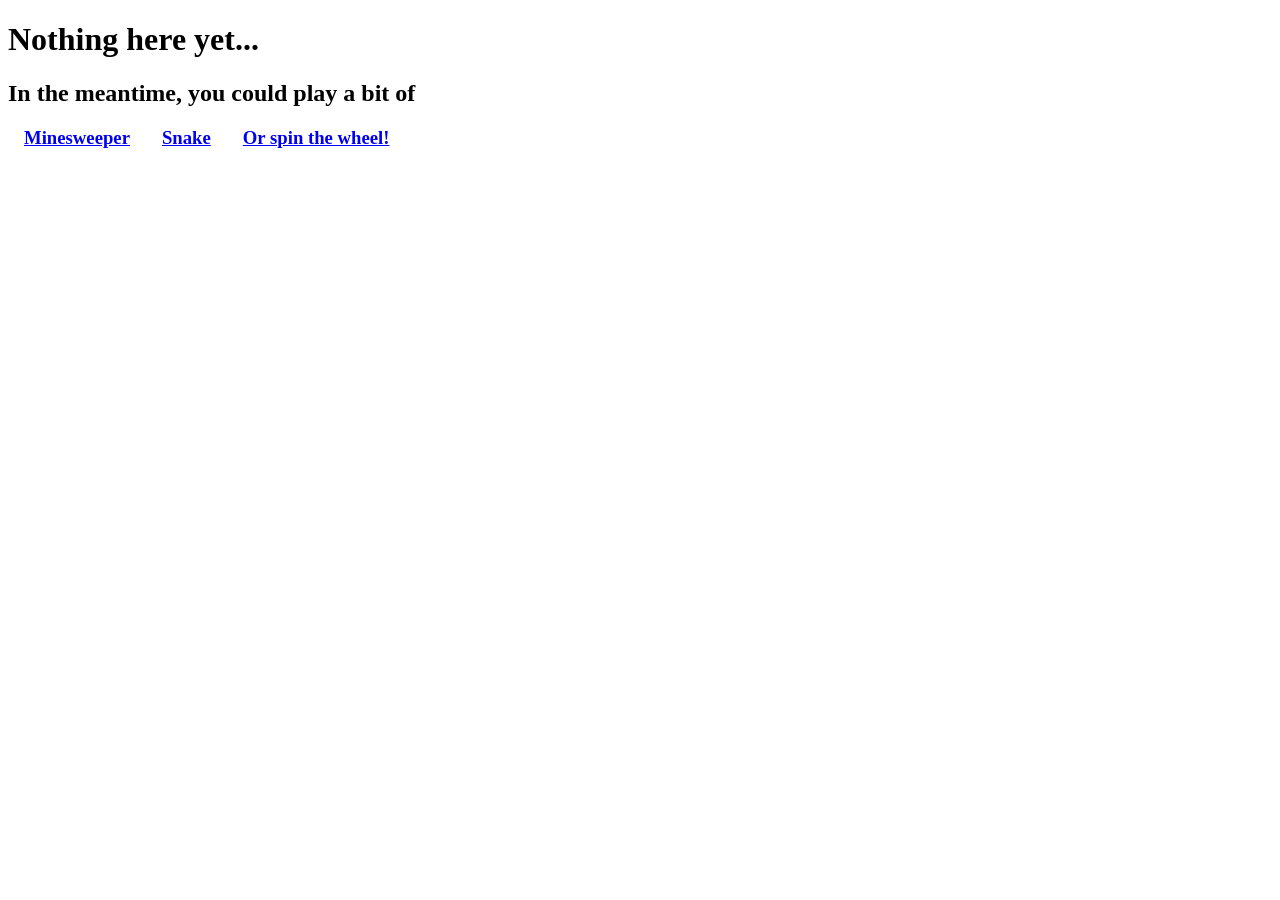
<file: index.html>
<!DOCTYPE html>
<html lang="en">
<head>
    <meta charset="UTF-8">
    <meta name="viewport">
    <title>Zhabelle</title>
    <link rel="stylesheet" href="index.css">
</head>
<body>
    <h1>Nothing here yet...</h1>
    <h2>In the meantime, you could play a bit of</h2>
    <div class="cosa">
        <h3><a href="./buscaminas/busca.html">Minesweeper</a></h3>
        <h3><a href="./snek/snek.html">Snake</a></h3>
        <h3><a href="./ruleta/ruleta.html">Or spin the wheel!</a></h3>
    </div>
</body>
</html>
</file>
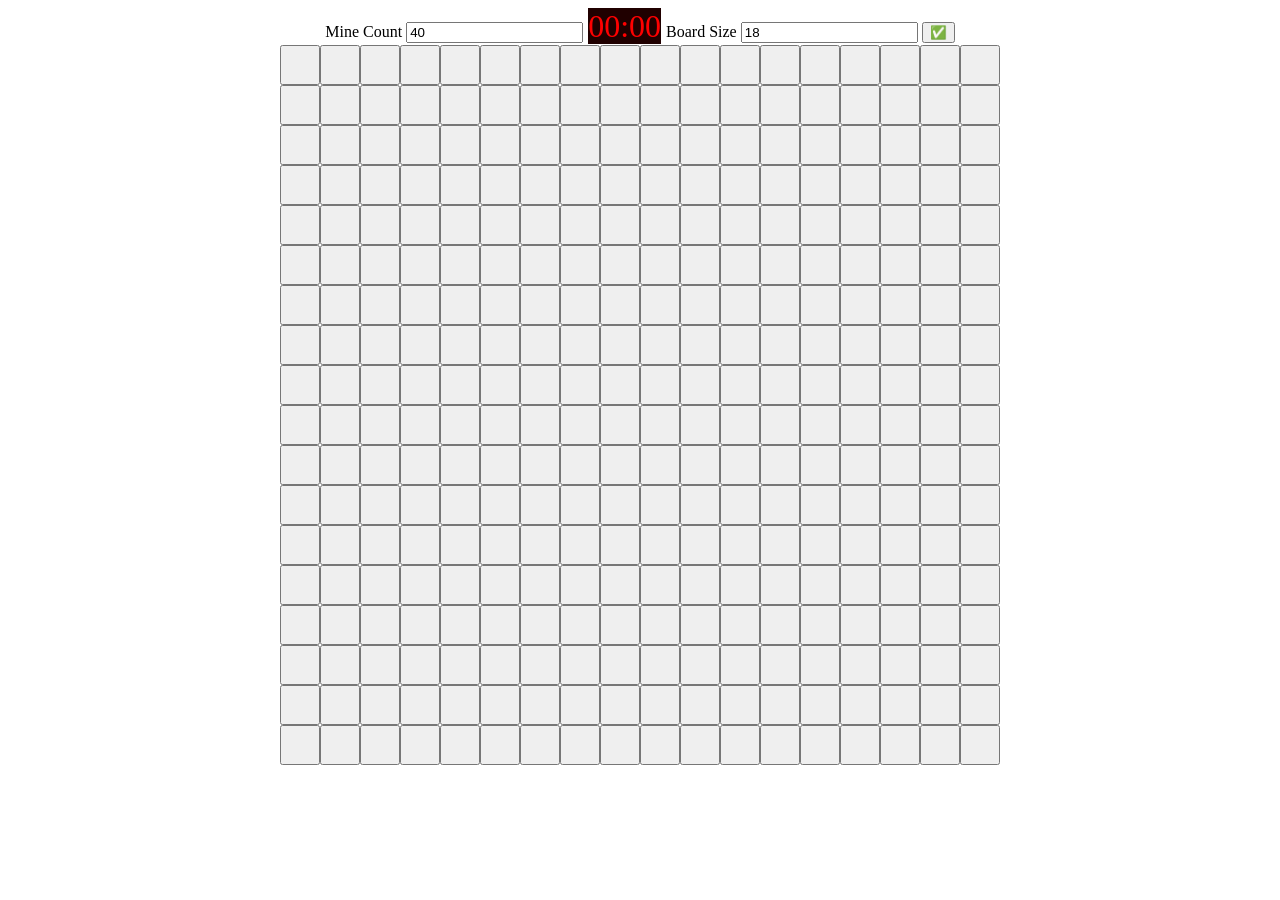
<file: buscaminas/busca.html>
<!DOCTYPE html>
<html lang="en">
<head>
    <meta charset="UTF-8">
    <meta name="viewport" >
    <title>Buscaminas</title>
    <link rel="stylesheet" href="busca.css"></link>
</head>
<body>
    <center>
        <div class="settings">
            <label for="mineCount">Mine Count</label>
            <input type="number" name="mineCount" id="mineCount" value="40">
            <span id="taimaa">00:00</span>
            <label for="boardSize">Board Size</label>
            <input type="number" name="boardSize" id="boardSize" value="18">
            <button type="button" onclick="regenBoard()">✅</button>
        </div>
        <div class="tablero"></div>
    </center>
</body>
<script src="busca.js"></script>
</html>
</file>
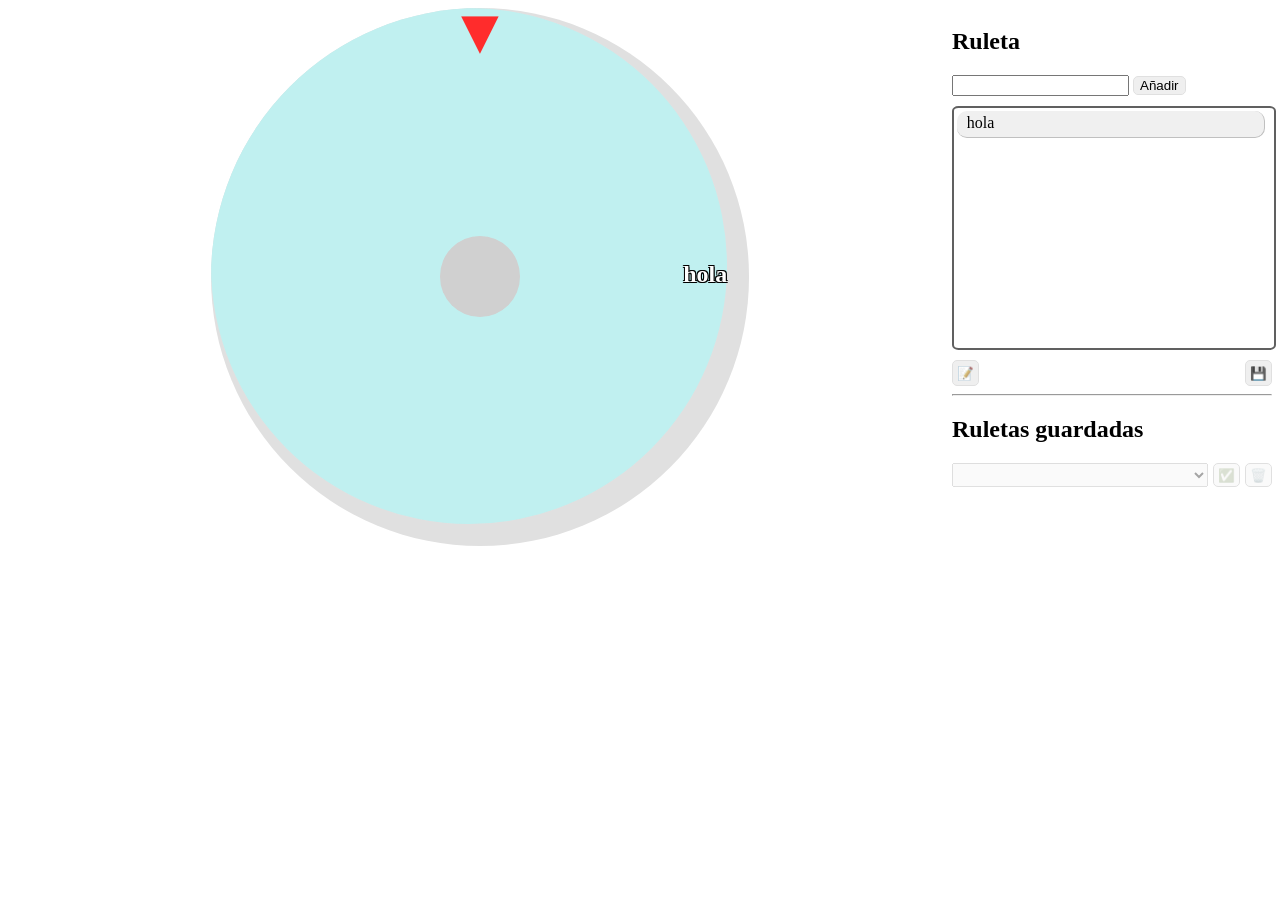
<file: ruleta/ruleta.html>
<!DOCTYPE html>
<html lang="en">
<head>
    <meta charset="UTF-8">
    <meta name="viewport">
    <title>Ruleta</title>
    <link rel="stylesheet" href="ruleta.css">
</head>
<body>
    <div class="app">
        <div class="opciones"></div>
        <div class="cosa">
            <div class="rouletteHolder">
                <div id="ruleta"></div>
            </div>
        </div>
        <div class="entries">
            <h2>Ruleta</h2>
            <input type="text" name="entryInput" id="entryInput">
            <button type="button" onclick="addEntry()">Añadir</button>
            <div name="" id="entryList"></div>
            <textarea name="entryListEditor" id="entryListEditor" style="display: none;"></textarea>
            <div class="entrySettings">
                <button onclick="toggleEntryEditor(this)">📝</button>
                <button name="saveRuletaBtn" onclick="toggleSaveModal(true)">💾</button>
            </div>
            <hr>
            <h2>Ruletas guardadas</h2>
            <div class="loadRoulettes">
                <div>
                    <select name="savedRouletteSelector" id="savedRouletteSelector" disabled="disabled"></select>
                    <button type="button" disabled="disabled" id="loadSavedRoulette" onclick="loadSavedRoulette()">✅</button>
                    <button type="button" disabled="disabled" id="removeSavedRoulette" onclick="removeSavedRoulette()">🗑️</button>
                </div>
            </div>
        </div>
    </div>
    <audio src="clave.wav" style="display: none;" id="audioClave"></audio>
    <div class="modal" hidden>
        <center class="modalContent">
            <h2 id="modalTitle">Ha ganado:</h2>
            <div class="winnerStuff">
                🎉
                <h1 id="winnerText">winner</h1>
                🎉
            </div>
            <div>
                <button type="button" onclick="hideWinnerEntry()">👁️</button>
                <button type="button" onclick="toggleModal(false)">✅</button>
                <button type="button" onclick="deleteWinnerEntry()">🗑️</button>
            </div>
            <button type="button" class="modalClose" onclick="toggleModal(false)">X</button>
        </center>
    </div>
    <div class="modal saveRouletteModal" hidden>
        <div class="modalContent">
            <h1>Guardar Ruleta</h1>
            <div>
                <label for="ruletaName">Nombre: </label>
                <input type="text" name="ruletaName" id="ruletaName">
            </div>
            <button type="button" onclick="saveRoulette()">💾</button>
            <button type="button" class="modalClose" onclick="toggleSaveModal(false)">X</button>
        </div>
    </div>
</body>
<script src="ruleta.js"></script>
</html>
</file>
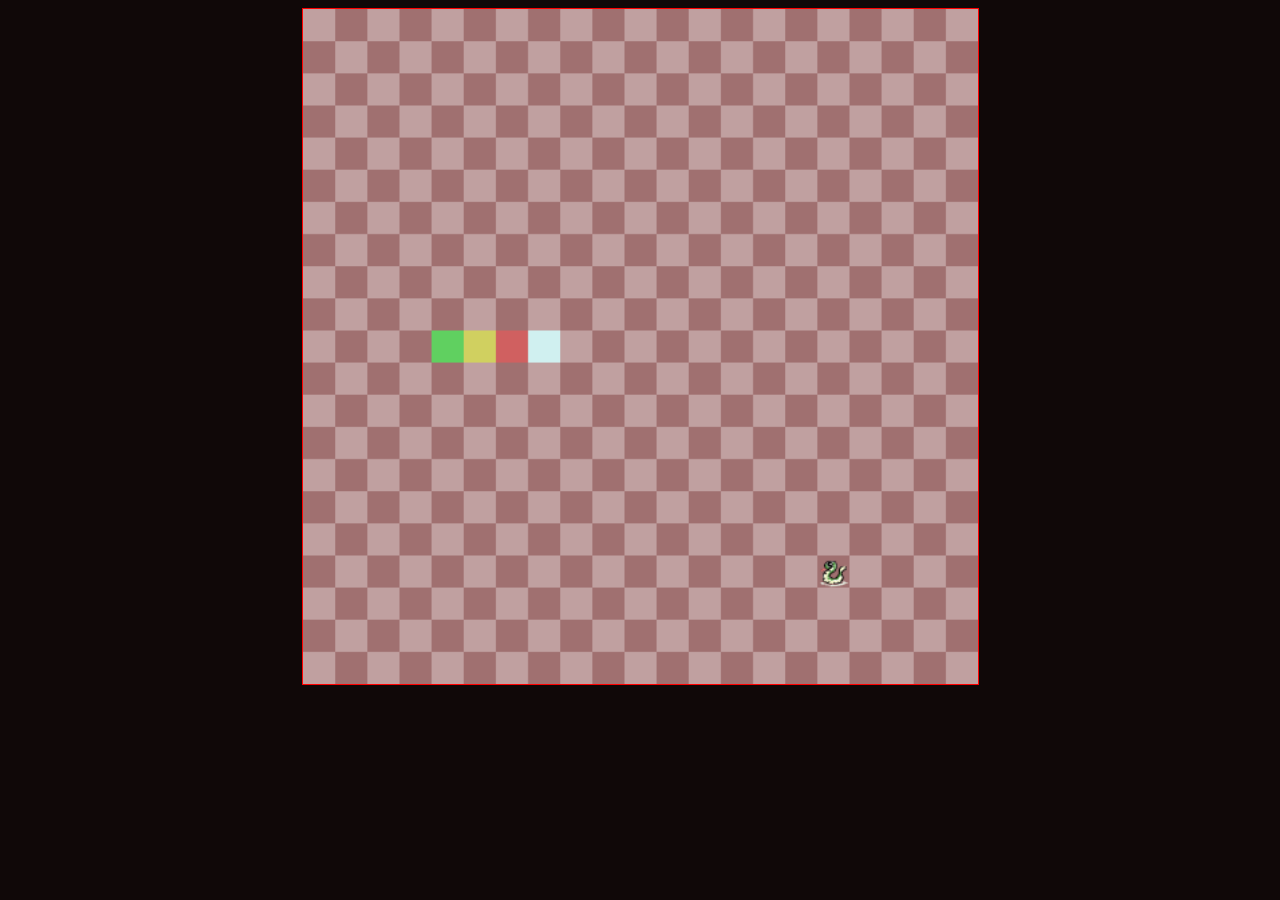
<file: snek/snek.html>
<!DOCTYPE html>
<html lang="en">
<head>
    <meta charset="UTF-8">
    <meta name="viewport">
    <title>Snek</title>
    <link rel="stylesheet" href="snekstyle.css"></link>
</head>
<body>
    <canvas id="snekGem"></canvas>
</body>
<script src="snek.js"></script>
</html>
</file>
<file: index.css>
div.cosa {
    display: flex;

    * {
        margin: 0 8px;
    }
}
</file>
<file: buscaminas/busca.css>
/* @font-face {
    font-family: 'sevment';
    src: url("./Seven\ Segment.ttf");
} */

:root {
    --text-borde-color: #404040;
    --text-borde-color1: #d0d0d0;
}

#taimaa {
    background-color: #200000;
    width: 2.275em;
    font-size: 2em;
    margin: 1px;
    color: red;
}

div.tablero {
    display: grid;
    width: 42vw;
    height: 42vw;
    user-select: none;

    .tile {
        width: 100%;
        height: 100%;

        &.discovered {
            background-color: rgb(189, 189, 189);
        }

        &.discovered, &.hiddenMine {
            font-weight: 900;
            font-size: 1.5em;
            text-shadow: 
                1px 1px var(--text-borde-color1), -1px -1px var(--text-borde-color1), 1px -1px var(--text-borde-color1), -1px 1px var(--text-borde-color1),
                2px 2px var(--text-borde-color), -2px -2px var(--text-borde-color), 2px -2px var(--text-borde-color), -2px 2px var(--text-borde-color);
        }

        &.flagged::after {
            content: "🚩";
        }

        &.badFlag::after {
            content: "🚩";
            color: transparent;
            text-shadow: 0 0 gray;
        }

        &.hiddenMine {
            color: gray;
        }
    }
}
</file>
<file: ruleta/ruleta.css>
*{
    user-select: none;
}

body {
    margin: 0;
}

.app {
    display: flex;
    justify-content: space-between;
    margin: 8px;
}

.rouletteHolder {
    background-color: #e0e0e0;
    border-radius: 50%;
    width: 42vw;
    height: 42vw;
    position: relative;
    overflow: hidden;

    &::before {
        content: "";
        pointer-events: none;
        background-color: #d0d0d0;
        width: 15%;
        height: 15%;
        border-radius: 50%;
        display: block;
        position: absolute;
        z-index: 1;
        top: 42.5%;
        left: 42.5%;
    }

    &::after {
        content: "▼";
        color: rgb(255, 44, 44);
        position: absolute;
        top: -1vw;
        left: 0;
        font-size: 5vw;
        width: 100%;
        text-align: center;
        pointer-events: none;
    }
}

#ruleta {
    cursor: pointer;
    width: 100%;
    height: 100%;

    .rouletteEntry {
        width: 96%;
        height: 96%;
        position: absolute;
        align-self: anchor-center;
        justify-self: center;
        --que: calc(360deg/var(--n));
        --so: calc(360deg/var(--n) + 90deg);
        mask-image: linear-gradient(90deg, transparent 50%, white 50%), linear-gradient(var(--so), white 50%, transparent 50%);
        mask-mode: alpha;
        mask-composite: intersect;
        border-radius: 50%;
        background-color: #f0f0f0;

        &:nth-child(2n) {
            background-color: #a0f0f0;
        }

        &:nth-child(3n) {
            background-color: #a0a0f0;
        }

        &:nth-child(4n) {
            background-color: #f0a0f0;
        }

        span {
            color: white;
            text-shadow: 1px 1px black, -1px -1px black, -1px 1px black, 1px -1px black;
            font-weight: bolder;
            font-size: 1.5em;
            position: relative;
            width: 50%;
            text-align: end;
            vertical-align: middle;
            float: inline-start;
            top: 49%;
            left: 50%;
            transform: rotate(270deg);
            transform-origin: left;
        }

        /* &::after{
            content: "♦";
            color: red;
            position: relative;
            bottom: -40%;
            right: -50%;
            transform: rotate(-60deg);
            float: inline-start;
        } */
    }
}

.entries {
    width: 20em;
}

#entryList{
    border: 2px solid #606060;
    border-radius: 2%;
    width: 20em;
    max-width: 20em;
    height: 15em;
    overflow: auto;
    overflow-x: hidden;
    /* background-color: #e0e0e0; */
    margin: 10px 0;

    .entry{
        background-color: #f0f0f0;
        width: 90%;
        height: 1.25em;
        padding: 1% 3%;
        margin: 1%;
        border-radius: 10px;
        border: 1px solid #c0c0c0;
        /* border-bottom: none;
        border-right: none; */
        border-top: none;
        border-left: none;
        display: flex;
        justify-content: space-between;

        div {
            display: none;
        }

        &.hovered div {
            display: initial;
        }

        &.hidden {
            color: #c0c0c0;
            text-decoration: line-through;
        }
    }
}

button {
    border: 1px solid #e0e0e0;
    border-radius: 5px;
    cursor: pointer;

    &:hover:not([disabled]) {
        background-color: #c0c0c0 !important;
    }

    &:active:not([disabled]) {
        background-color: #a0a0a0 !important;
    }
}

#entryListEditor {
    border: 2px solid #a0a0a0;
    border-radius: 2%;
    width: 23.8em;
    max-width: 23.8em;
    height: 17.7em;
    overflow: auto;
    overflow-x: hidden;
    resize: none;
    margin: 10px 0;
}

button {
    /* color: white;
    background-color: rgb(141, 141, 141); */
    filter: grayscale(60%);
}

.entrySettings {
    display: flex;
    justify-content: space-between;
    width: 100%;

    button {
        width: 2em;
        height: 2em;
        padding: 0;
    }
}

.loadRoulettes {

    div {
        width: 100%;
        height: 1.5em;
        display: flex;
        justify-content: space-between;
        margin: 10px 0;

        #savedRouletteSelector {
            width: 80%;
        }

        button {
            width: 2em;
            height: 100%;
            padding: 0;
        }
    }
}

.modal {
    z-index: 10;
    position: absolute;
    top: 0;
    background-color: #20202044;
    backdrop-filter: blur(2px);
    width: 100%;
    height: 100%;
    margin: 0;
    align-content: center;
    & * {
        user-select: text;
    }

    .modalContent {
        width: 50vw;
        height: 38vh;
        background-color: #f0f0f0;
        border-radius: 10px;
        margin: 0 auto;
        padding: 5vh 0;
        justify-content: space-between;
        display: flex;
        flex-direction: column;
        position: relative;
        align-items: center;

        h2 {
            margin: 1vh 0;
        }

        div {
            display: flex;
            width: 100%;
            align-items: center;
            justify-content: center;
            font-size: 5vh;
            gap: 3%;
        }

        button {
            width: 4em;
            height: 4em;
            border-radius: 5px;
        }

        .modalClose {
            position: absolute;
            top: 2%;
            right: 1%;
            color: #808080;
        }

        input {
            background-color: transparent;
            border: 1px solid #c0c0c0;
            border-radius: 0 0 5px 0;
            border-top: none;
            border-left: none;
            height: 5vh;
            width: 50%;
            color: #505050;
            font-size: 4vh;
            text-align: end;

            &:focus-visible, &:focus {
                outline: none;
                border: 2px solid #aabbcc;
                border-radius: 0 0 5px 0;
                border-top: none;
                border-left: none;
            }
        }
    }
}

.winnerStuff {
    max-height: 50%;
}

#winnerText {
    max-width: 71%;
    word-wrap: break-word;
    max-height: 100%;
    margin: 0;
    overflow: hidden;
}
</file>
<file: snek/snekstyle.css>
body {
    background-color: #100808;
}

canvas {
    width: 75vh;
    height: 75vh;
    max-width: 75vh;
    max-height: 75vh;
    justify-self: center;
    place-self: center;
    border: 1px solid red;
    margin: 0 auto;
    display: block;
}
</file>
